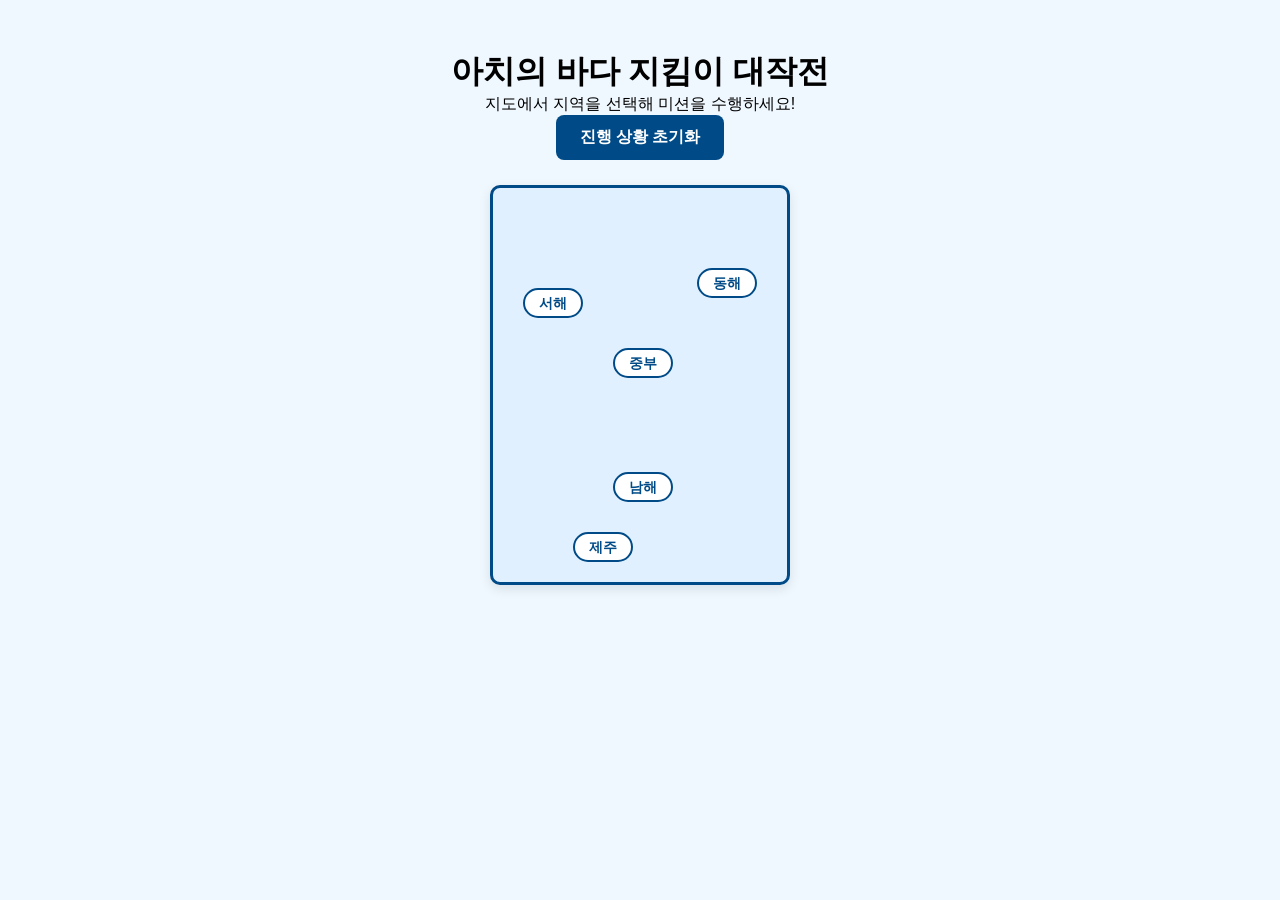
<file: index.html>
<!DOCTYPE html>
<html lang="ko">
<head>
    <meta charset="UTF-8">
    <title>아치의 바다 지킴이 대작전</title>
    <link rel="stylesheet" href="css/style.css">
</head>
<body>
    <h1>아치의 바다 지킴이 대작전</h1>
    <p>지도에서 지역을 선택해 미션을 수행하세요!</p>
    <button class="btn" onclick="localStorage.clear(); location.reload();">진행 상황 초기화</button>
    
    <div class="map-container">
        <a href="seohae.html" id="pin-seohae" class="pin">서해</a>
        <a href="donghae.html" id="pin-donghae" class="pin">동해</a>
        <a href="jungbu.html" id="pin-jungbu" class="pin">중부</a>
        <a href="namhae.html" id="pin-namhae" class="pin">남해</a>
        <a href="jeju.html" id="pin-jeju" class="pin">제주</a>
    </div>

    <script src="js/progress.js"></script>
</body>
</html>
</file>
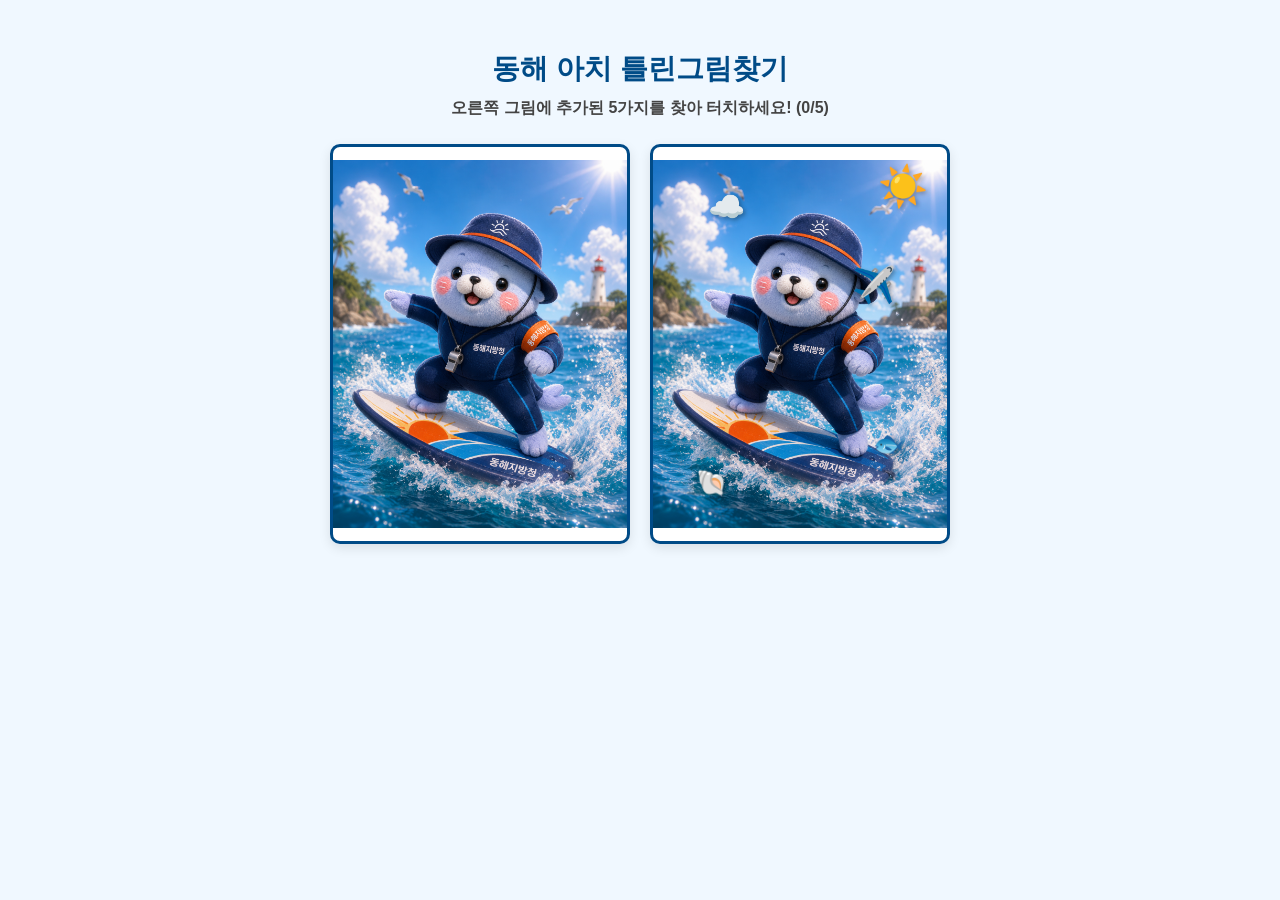
<file: donghae.html>
<!DOCTYPE html>
<html lang="ko">
<head>
    <meta charset="UTF-8">
    <title>동해 미션</title>
    <link rel="stylesheet" href="css/style.css">
</head>
<body>
    <div class="mission-header">
        <h2>동해 아치 틀린그림찾기</h2>
        <p>오른쪽 그림에 추가된 5가지를 찾아 터치하세요! (<span id="score">0</span>/5)</p>
    </div>
    <div class="diff-container">
        <div class="diff-board">
            <img src="assets/donghae_archi_2.png" alt="원본">
        </div>
        <div class="diff-board target" id="board">
            <img src="assets/donghae_archi_2.png" alt="틀린그림">
        </div>
    </div>
    <script src="js/progress.js"></script>
    <script src="js/donghae.js"></script>
</body>
</html>
</file>
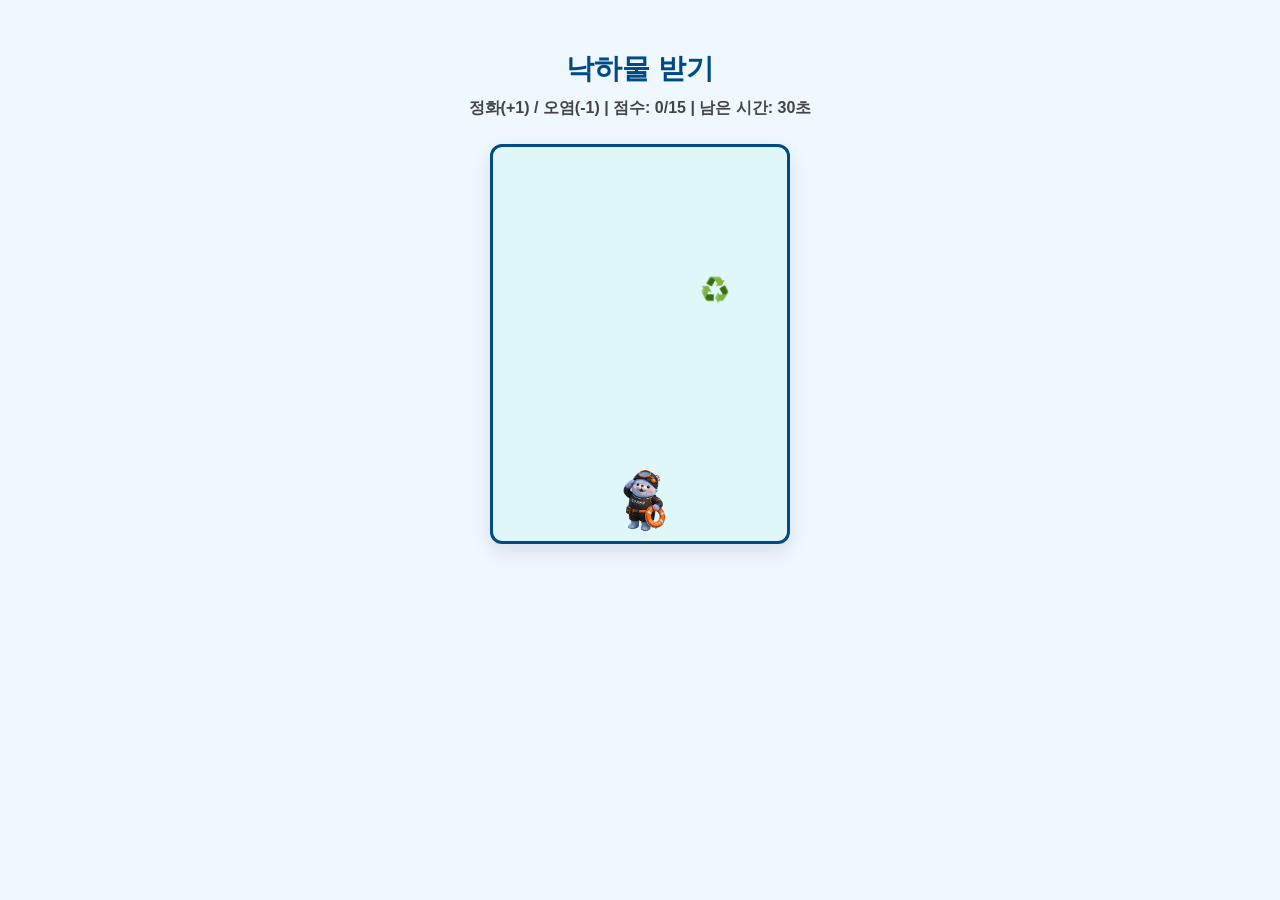
<file: jeju.html>
<!DOCTYPE html>
<html lang="ko">
<head>
    <meta charset="UTF-8">
    <title>제주 미션</title>
    <link rel="stylesheet" href="css/style.css">
</head>
<body>
    <div class="mission-header">
        <h2>낙하물 받기</h2>
        <p>정화(+1) / 오염(-1) | 점수: <span id="score">0</span>/15 | 남은 시간: <span id="time">30</span>초</p>
    </div>
    <div class="game-board catch-board" id="board">
        <div class="basket" id="basket"></div>
    </div>
    <script src="js/progress.js"></script>
    <script src="js/jeju.js"></script>
</body>
</html>
</file>
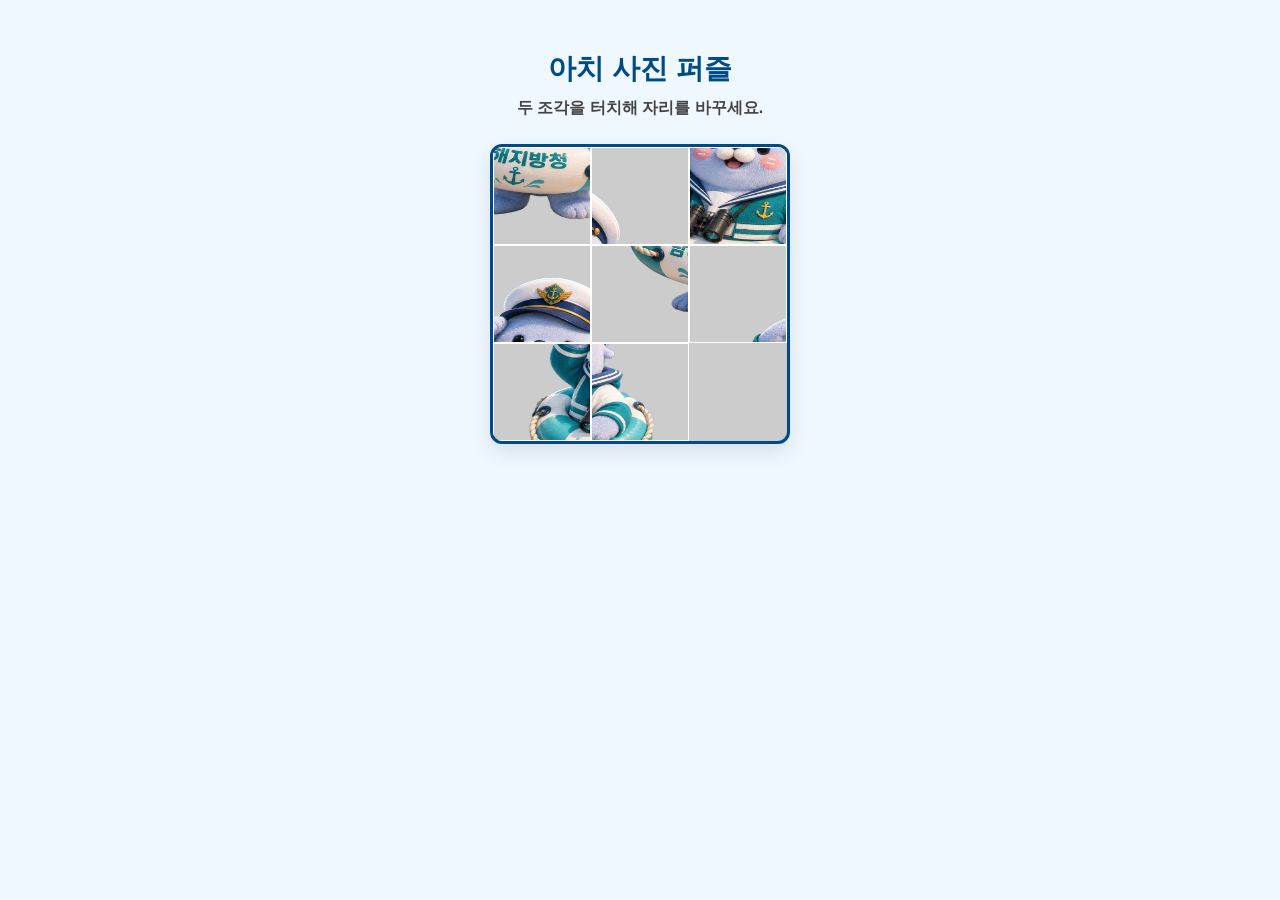
<file: namhae.html>
<!DOCTYPE html>
<html lang="ko">
<head>
    <meta charset="UTF-8">
    <title>남해 미션</title>
    <link rel="stylesheet" href="css/style.css">
</head>
<body>
    <div class="mission-header">
        <h2>아치 사진 퍼즐</h2>
        <p>두 조각을 터치해 자리를 바꾸세요.</p>
    </div>
    <div class="game-board grid-namhae" id="board"></div>
    <script src="js/progress.js"></script>
    <script src="js/namhae.js"></script>
</body>
</html>
</file>
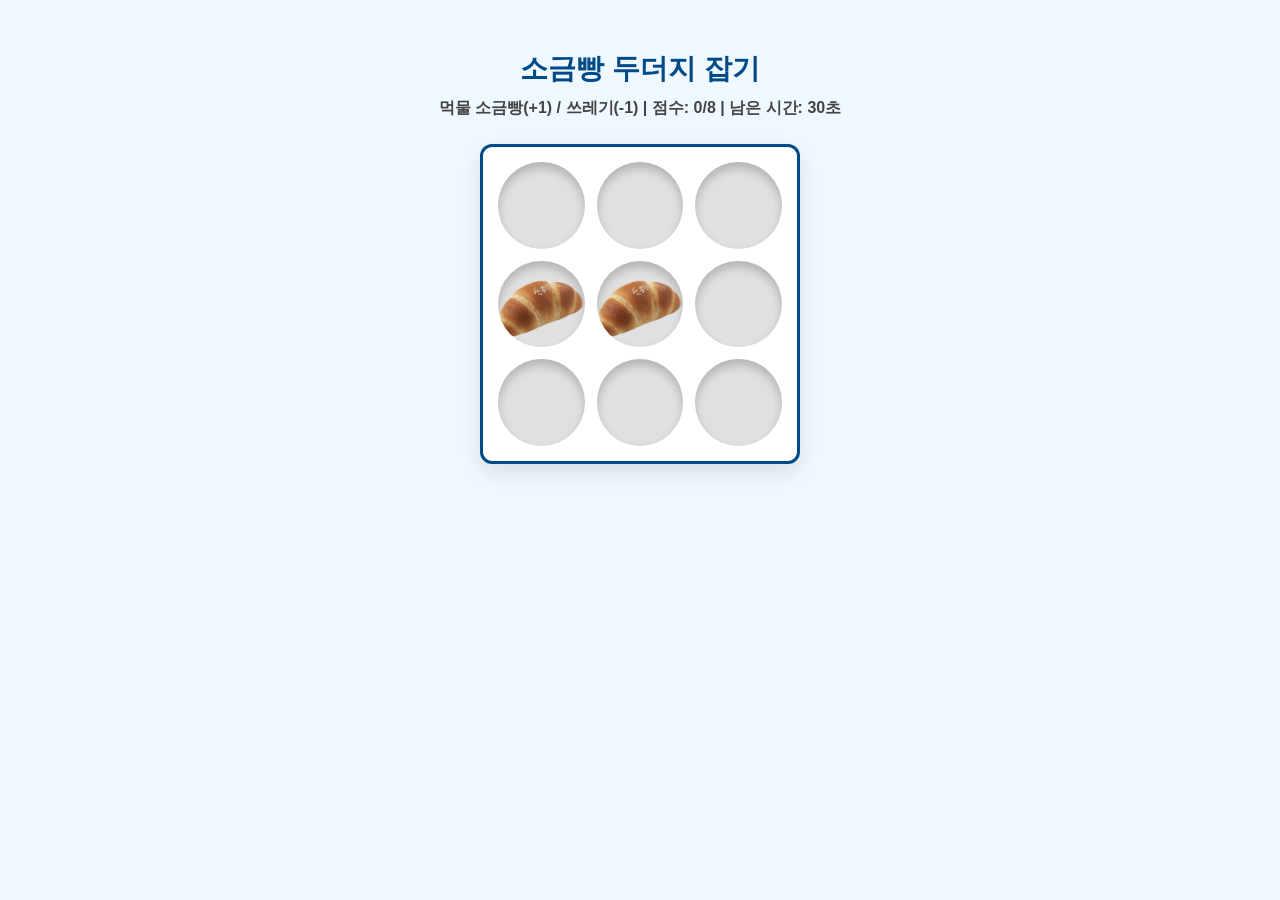
<file: seohae.html>
<!DOCTYPE html>
<html lang="ko">
<head>
    <meta charset="UTF-8">
    <title>서해 미션</title>
    <link rel="stylesheet" href="css/style.css">
</head>
<body>
    <div class="mission-header">
        <h2>소금빵 두더지 잡기</h2>
        <p>먹물 소금빵(+1) / 쓰레기(-1) | 점수: <span id="score">0</span>/8 | 남은 시간: <span id="time">30</span>초</p>
    </div>
    <div class="game-board grid-seohae" id="board"></div>
    <script src="js/progress.js"></script>
    <script src="js/seohae.js"></script>
</body>
</html>
</file>
<file: css/style.css>
@charset "utf-8";

/* 1. 기본 초기화 */
* {
    box-sizing: border-box;
    margin: 0;
    padding: 0;
}

/* 🌟 화면 꽉 채우기 & 중앙 정렬 완벽 대응 */
body {
    font-family: '맑은 고딕', sans-serif;
    background-color: #f0f8ff;
    display: flex;
    flex-direction: column;
    align-items: center;
    justify-content: flex-start;
    min-height: 100vh; /* 배경색이 화면 밑바닥까지 꽉 차도록 보장 */
    padding: 50px 20px;
    user-select: none;
}

/* 텍스트 및 헤더 */
.mission-header {
    text-align: center;
    margin-bottom: 25px;
    width: 100%;
    max-width: 600px;
}
.mission-header h1, .mission-header h2 { 
    color: #004b87; 
    margin-bottom: 10px; 
    font-size: 28px; 
    word-break: keep-all; /* 단어 단위로 줄바꿈 (모바일에서 예쁘게) */
}
.mission-header p { 
    color: #444; 
    font-weight: bold; 
    font-size: 16px;
}

/* 버튼 공통 */
.btn {
    padding: 12px 24px;
    background: #004b87;
    color: white;
    border-radius: 8px;
    font-weight: bold;
    cursor: pointer;
    border: none;
    margin-bottom: 25px;
    text-decoration: none;
    font-size: 16px;
    transition: background 0.2s;
}
.btn:hover {
    background: #003666;
}

/* 게임 보드 공통 스타일 (크기 제한 및 중앙 정렬) */
.game-board {
    background: white;
    border: 3px solid #004b87;
    border-radius: 12px;
    overflow: hidden;
    box-shadow: 0 8px 20px rgba(0,0,0,0.1);
    margin: 0 auto; /* 좌우 중앙 정렬 */
}


/* ---- 각 미션별 스타일 ---- */

/* [서해] 소금빵 두더지 잡기 */
.grid-seohae {
    display: grid;
    grid-template-columns: repeat(3, 1fr);
    grid-template-rows: repeat(3, 1fr);
    gap: 12px;
    padding: 15px;
    width: 320px;
    height: 320px;
    cursor: none; 
}
.hole {
    background: #e0e0e0;
    border-radius: 50%;
    position: relative;
    overflow: hidden;
    box-shadow: inset 0 6px 10px rgba(0,0,0,0.2);
}
.mole {
    width: 100%; height: 100%;
    background-size: cover;
    background-repeat: no-repeat;
    background-position: center;
    position: absolute;
    bottom: -100%;
    transition: bottom 0.15s ease-out;
    pointer-events: none;
}
.mole.up { bottom: 0; pointer-events: auto; cursor: none; }
#eater-cursor {
    position: absolute;
    width: 90px; height: 90px;
    background-image: url('../assets/seohae_archi_1.png');
    background-size: contain;
    background-repeat: no-repeat;
    background-position: center;
    pointer-events: none;
    z-index: 9999;
    display: none;
    margin-top: -45px;
    margin-left: -45px;
}
.eat-animation { animation: chomp 0.2s ease-in-out; }
@keyframes chomp {
    0% { transform: scale(1); }
    50% { transform: scale(1.3) translateY(10px) rotate(-15deg); }
    100% { transform: scale(1); }
}

/* [동해] 틀린그림찾기 */
.diff-container { 
    display: flex; 
    gap: 20px; 
    justify-content: center; 
    flex-wrap: wrap; 
    width: 100%; 
    max-width: 700px; 
}
.diff-board { 
    width: 300px; 
    height: 400px; 
    position: relative; 
    border: 3px solid #004b87; 
    border-radius: 10px; 
    background: white; 
    overflow: hidden; 
    box-shadow: 0 4px 12px rgba(0,0,0,0.1);
}
.diff-board img { width: 100%; height: 100%; object-fit: contain; pointer-events: none; display: block; }
.diff-board.target { cursor: crosshair; }
.fake-diff { position: absolute; cursor: pointer; transform: translate(-50%, -50%); text-shadow: 2px 2px 4px rgba(0,0,0,0.3); transition: transform 0.1s; }
.fake-diff:active { transform: translate(-50%, -50%) scale(0.8); }
.marker { position: absolute; width: 40px; height: 40px; border: 4px solid #ff4757; border-radius: 50%; transform: translate(-50%, -50%); pointer-events: none; z-index: 10; box-shadow: 0 0 5px rgba(255,0,0,0.5); }

/* [남해] 슬라이딩 퍼즐 */
.grid-namhae {
    display: grid;
    grid-template-columns: repeat(3, 1fr);
    grid-template-rows: repeat(3, 1fr);
    width: 300px;
    height: 300px;
    padding: 0;
    background: #ccc; 
    gap: 0; 
}
.puzzle-piece {
    width: 100%; height: 100%;
    cursor: pointer;
    border: 1px solid #fff;
    background-repeat: no-repeat;
}
.empty-piece { background: transparent !important; border: none !important; cursor: default; }

/* [제주] 낙하물 받기 */
.catch-board {
    width: 300px; height: 400px;
    position: relative;
    background: #e0f7fa;
    cursor: none;
}
.basket {
    width: 80px; height: 80px;
    background-image: url('../assets/jeju_archi_1.png');
    background-size: contain;
    background-position: bottom center;
    background-repeat: no-repeat;
    position: absolute;
    bottom: 0;
    left: 110px;
}
.falling-item {
    width: 30px; height: 30px;
    position: absolute;
    font-size: 24px;
    text-align: center;
    line-height: 30px;
}

/* [중부] 카드 짝맞추기 */
.grid-jungbu {
    display: grid;
    grid-template-columns: repeat(5, 1fr); 
    gap: 12px;
    padding: 20px;
    width: 100%;
    max-width: 500px; /* PC 모니터에서도 너무 커지지 않게 제한 */
}
.card {
    width: 100%;
    aspect-ratio: 2 / 3; 
    background: #004b87;
    cursor: pointer;
    border-radius: 8px;
    position: relative;
    border: 2px solid #002b5e;
    transition: transform 0.1s;
}
.card:active { transform: scale(0.92); } 
.card::before {
    content: ""; position: absolute; top: 0; left: 0; right: 0; bottom: 0;
    background-image: url('../assets/jungbu_archi_1.png');
    background-size: contain; background-repeat: no-repeat; background-position: center;
    opacity: 0.3; 
}
.card-face {
    width: 100%; height: 100%;
    background-size: cover; background-repeat: no-repeat; background-position: center;
    border-radius: 6px;
    opacity: 0; 
    background-color: white;
    z-index: 2;
    transition: opacity 0.15s ease-in-out;
    position: relative;
}
.card.flipped::before { display: none; }
.card.flipped { background: white; border-color: #004b87; }
.card.flipped .card-face { opacity: 1; } 


/* ---- 허브(지도) 핀 애니메이션 ---- */
.map-container { position: relative; width: 300px; height: 400px; background: #e0f0ff; border: 3px solid #004b87; border-radius: 10px; margin: 0 auto; box-shadow: 0 4px 12px rgba(0,0,0,0.1); }
.pin {
    position: absolute; width: 60px; height: 30px;
    background: white; border: 2px solid #004b87; border-radius: 15px;
    text-align: center; line-height: 26px; cursor: pointer;
    font-size: 14px; font-weight: bold; text-decoration: none; color: #004b87;
    transition: transform 0.1s;
}
.pin:active { transform: scale(0.9); }
.pin.done { background: #004b87; color: white; }
#pin-seohae { top: 100px; left: 30px; }
#pin-donghae { top: 80px; right: 30px; }
#pin-jungbu { top: 160px; left: 120px; }
#pin-namhae { bottom: 80px; left: 120px; }
#pin-jeju { bottom: 20px; left: 80px; }
</file>
